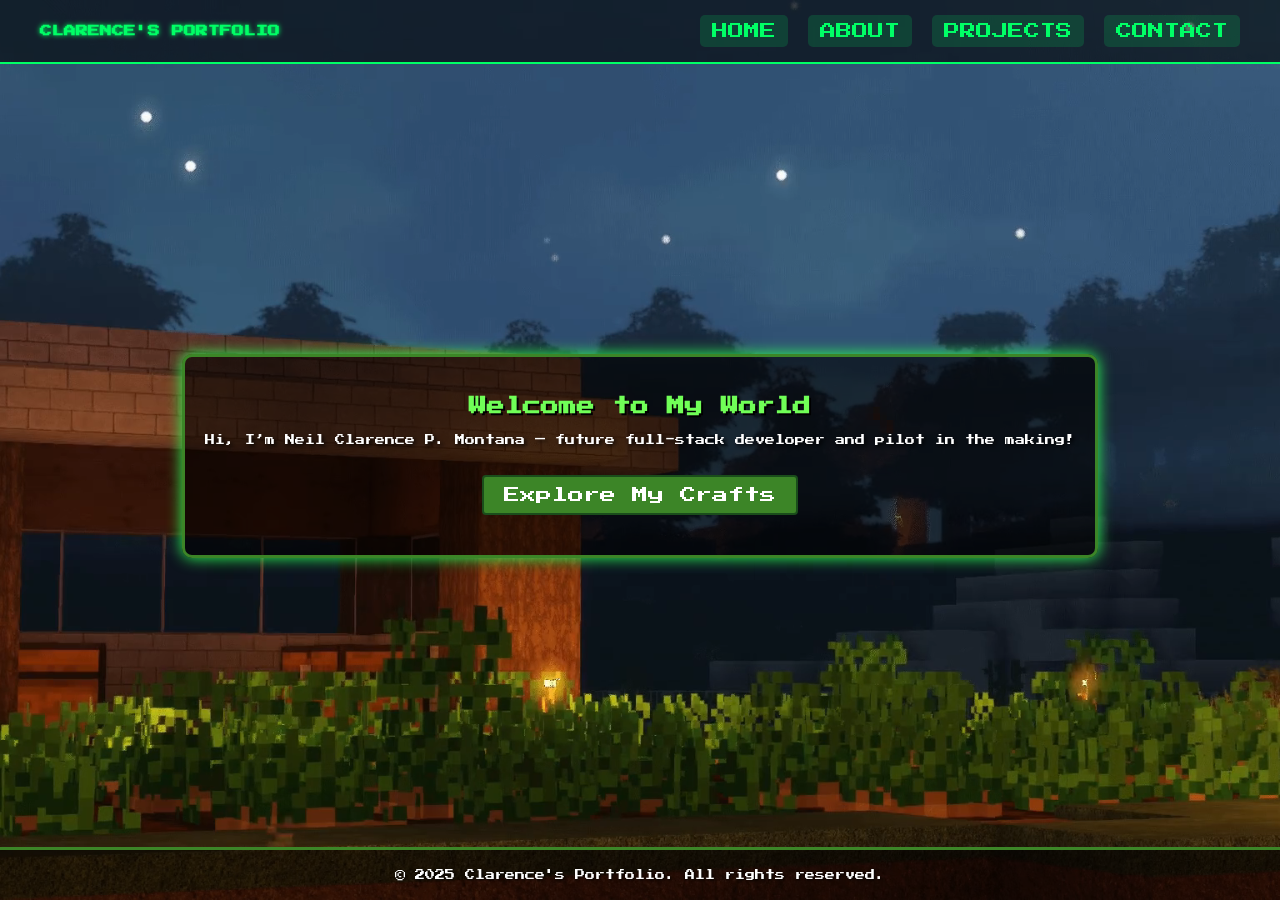
<file: index.html>
<!DOCTYPE html>
<html lang="en">
<head>
  <meta charset="UTF-8">
  <meta name="viewport" content="width=device-width, initial-scale=1.0">
  <title>Clarence's Portfolio</title>
  <link rel="stylesheet" href="style.css">
  <link href="https://fonts.googleapis.com/css2?family=Press+Start+2P&display=swap" rel="stylesheet">
</head>
<body class="minecraft-bg">

  <video autoplay muted loop id="bg-video">
    <source src="mc.mp4" type="video/mp4">
    Your browser does not support HTML5 video.
  </video>

<header>
  <h1 class="logo">CLARENCE'S PORTFOLIO</h1>

  <nav id="nav-links">
    <a href="index.html">HOME</a>
    <a href="about.html">ABOUT</a>
    <a href="projects.html">PROJECTS</a>
    <a href="contact.html">CONTACT</a>
  </nav>

  <div class="hamburger" id="hamburger">
    <span></span>
    <span></span>
    <span></span>
  </div>
</header>

  <section class="hero">
    <div class="overlay">
      <h2>Welcome to My World</h2>
      <p>Hi, I’m Neil Clarence P. Montana — future full-stack developer and pilot in the making!</p>
      <a href="projects.html" class="btn">Explore My Crafts</a>
    </div>
  </section>

  <footer>
    <p>&copy; 2025 Clarence's Portfolio. All rights reserved.</p>
  </footer>

  <script>
  const hamburger = document.getElementById('hamburger');
  const navLinks = document.getElementById('nav-links');

  hamburger.addEventListener('click', () => {
    hamburger.classList.toggle('active');
    navLinks.classList.toggle('active');
  });
</script>


</body>
</html>
</file>
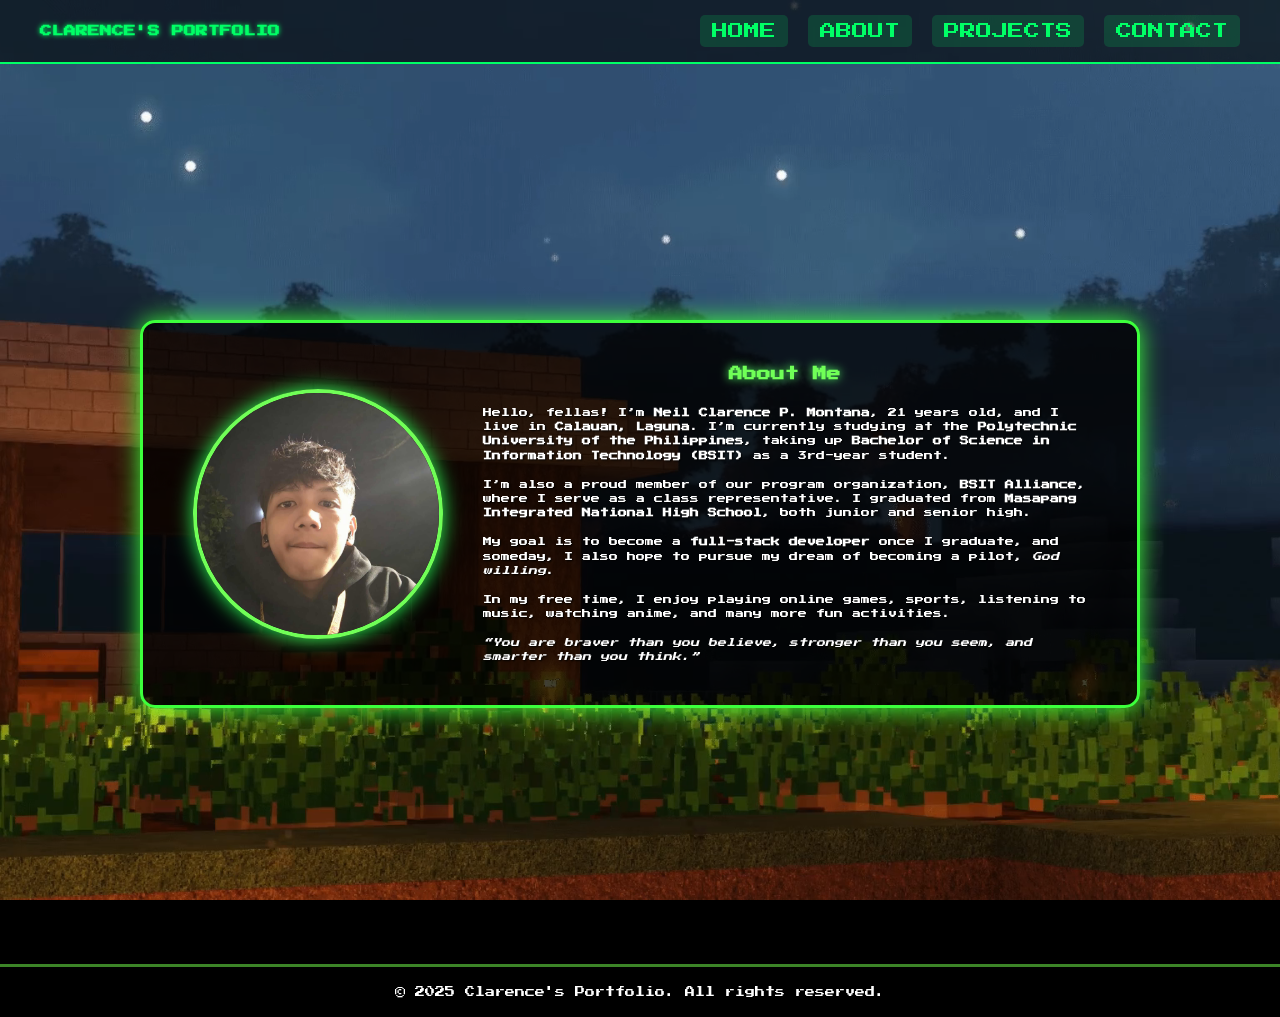
<file: about.html>
<!DOCTYPE html>
<html lang="en">
<head>
  <meta charset="UTF-8">
  <meta name="viewport" content="width=device-width, initial-scale=1.0">
  <title>About Me | Clarence's Portfolio</title>
  <link rel="stylesheet" href="style.css">
  <link href="https://fonts.googleapis.com/css2?family=Press+Start+2P&display=swap" rel="stylesheet">
</head>
<body>
  <video autoplay muted loop id="bg-video">
    <source src="mc.mp4" type="video/mp4">
    Your browser does not support HTML5 video.
  </video>

  <header>
    <h1 class="logo">CLARENCE'S PORTFOLIO</h1>
    <nav id="nav-links">
      <a href="index.html">HOME</a>
      <a href="about.html">ABOUT</a>
      <a href="projects.html">PROJECTS</a>
      <a href="contact.html">CONTACT</a>
    </nav>
    <div class="hamburger" id="hamburger">
      <span></span>
      <span></span>
      <span></span>
    </div>
  </header>

<section class="about-section">
  <div class="about-container">
    <div class="about-image">
      <img src="me.jpeg" alt="Clarence Profile Picture">
    </div>
    <div class="about-text">
      <h2>About Me</h2>
      <p>Hello, fellas! I’m <strong>Neil Clarence P. Montana</strong>, 21 years old, and I live in <strong>Calauan, Laguna</strong>. I’m currently studying at the <strong>Polytechnic University of the Philippines</strong>, taking up <strong>Bachelor of Science in Information Technology (BSIT)</strong> as a 3rd-year student.
      <br><br>
      I’m also a proud member of our program organization, <strong>BSIT Alliance</strong>, where I serve as a class representative. I graduated from <strong>Masapang Integrated National High School</strong>, both junior and senior high.
      <br><br>
      My goal is to become a <strong>full-stack developer</strong> once I graduate, and someday, I also hope to pursue my dream of becoming a pilot, <em>God willing</em>.
      <br><br>
      In my free time, I enjoy playing online games, sports, listening to music, watching anime, and many more fun activities.
      <br><br>
      <em>“You are braver than you believe, stronger than you seem, and smarter than you think.”</em></p>
    </div>
  </div>
</section>

  <footer>
    <p>&copy; 2025 Clarence's Portfolio. All rights reserved.</p>
  </footer>

  <script>
    const hamburger = document.getElementById('hamburger');
    const navLinks = document.getElementById('nav-links');
    hamburger.addEventListener('click', () => {
      hamburger.classList.toggle('active');
      navLinks.classList.toggle('active');
    });
    document.querySelectorAll('#nav-links a').forEach(link => {
      link.addEventListener('click', () => {
        hamburger.classList.remove('active');
        navLinks.classList.remove('active');
      });
    });
  </script>
</body>
</html>
</file>
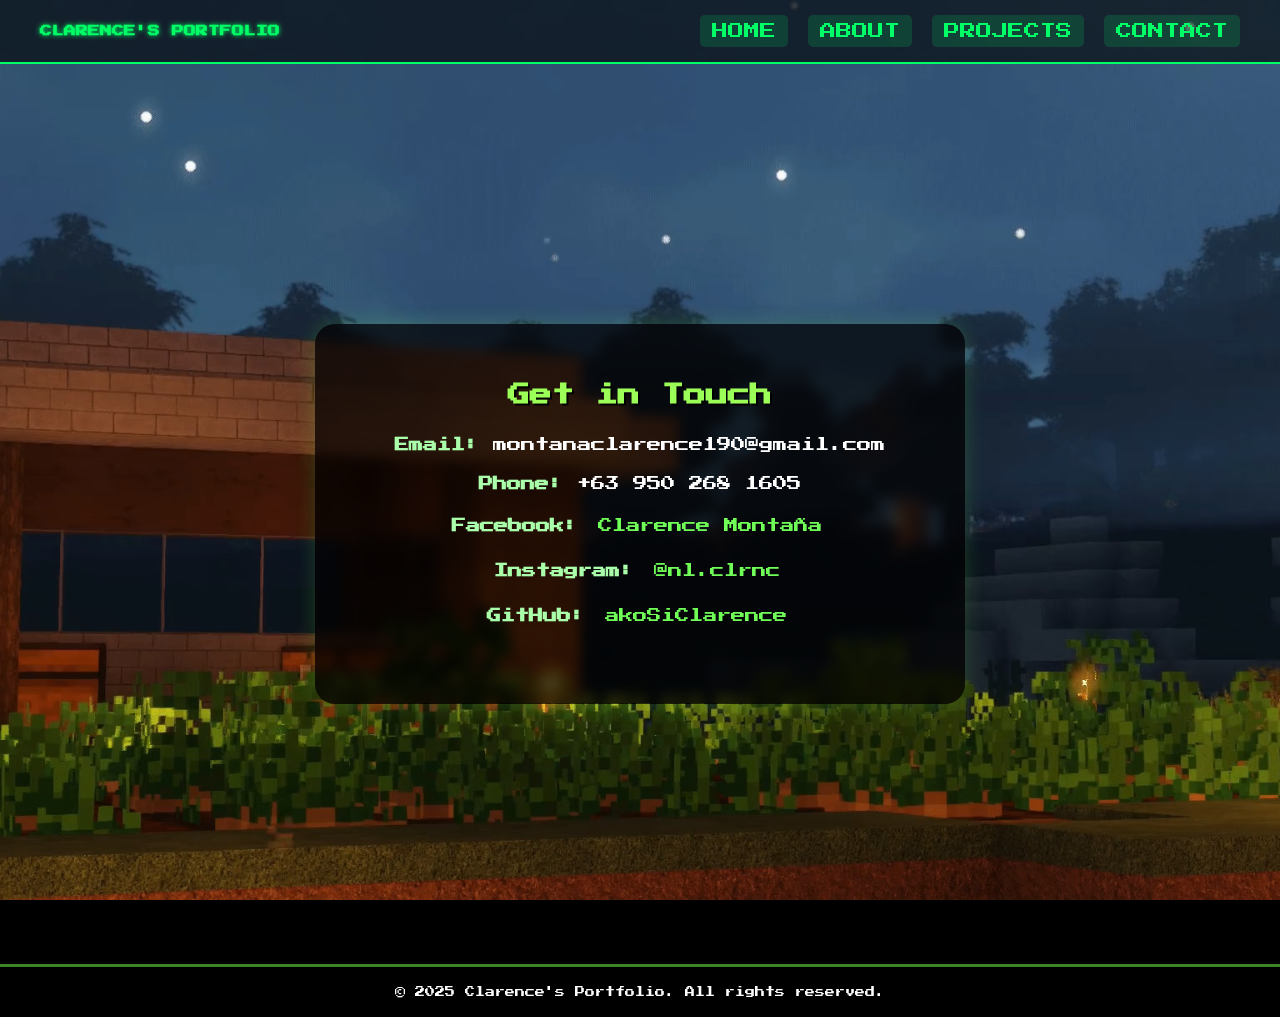
<file: contact.html>
<!DOCTYPE html>
<html lang="en">
<head>
  <meta charset="UTF-8">
  <meta name="viewport" content="width=device-width, initial-scale=1.0">
  <title>Contact | Clarence's Portfolio</title>
  <link rel="stylesheet" href="style.css">
  <link href="https://fonts.googleapis.com/css2?family=Press+Start+2P&display=swap" rel="stylesheet">
</head>
<body>
  <video autoplay muted loop id="bg-video">
    <source src="mc.mp4" type="video/mp4">
    Your browser does not support HTML5 video.
  </video>

  <header>
    <h1 class="logo">CLARENCE'S PORTFOLIO</h1>
    <nav id="nav-links">
      <a href="index.html">HOME</a>
      <a href="about.html">ABOUT</a>
      <a href="projects.html">PROJECTS</a>
      <a href="contact.html">CONTACT</a>
    </nav>
    <div class="hamburger" id="hamburger">
      <span></span>
      <span></span>
      <span></span>
    </div>
  </header>

<main>
  <section class="contact-section">
    <div class="contact-container">
      <h2>Get in Touch</h2>
      <div class="contact-info">
        <p><strong>Email:</strong> <span class="break-text">montanaclarence190@gmail.com</span></p>
        <p><strong>Phone:</strong> +63 950 268 1605</p>
        <p><strong>Facebook:</strong> <a href="https://facebook.com/Clarence Montaña" target="_blank">Clarence Montaña</a></p>
        <p><strong>Instagram:</strong> <a href="https://instagram.com/nl.clrnc" target="_blank">@nl.clrnc</a></p>
        <p><strong>GitHub:</strong> <a href="https://github.com/akoSiClarence" target="_blank">akoSiClarence</a></p>
      </div>
    </div>
  </section>
</main>

<footer>
  <p>&copy; 2025 Clarence's Portfolio. All rights reserved.</p>
</footer>

  <script>
    const hamburger = document.getElementById('hamburger');
    const navLinks = document.getElementById('nav-links');
    hamburger.addEventListener('click', () => {
      hamburger.classList.toggle('active');
      navLinks.classList.toggle('active');
    });
    document.querySelectorAll('#nav-links a').forEach(link => {
      link.addEventListener('click', () => {
        hamburger.classList.remove('active');
        navLinks.classList.remove('active');
      });
    });
  </script>
</body>
</html>
</file>
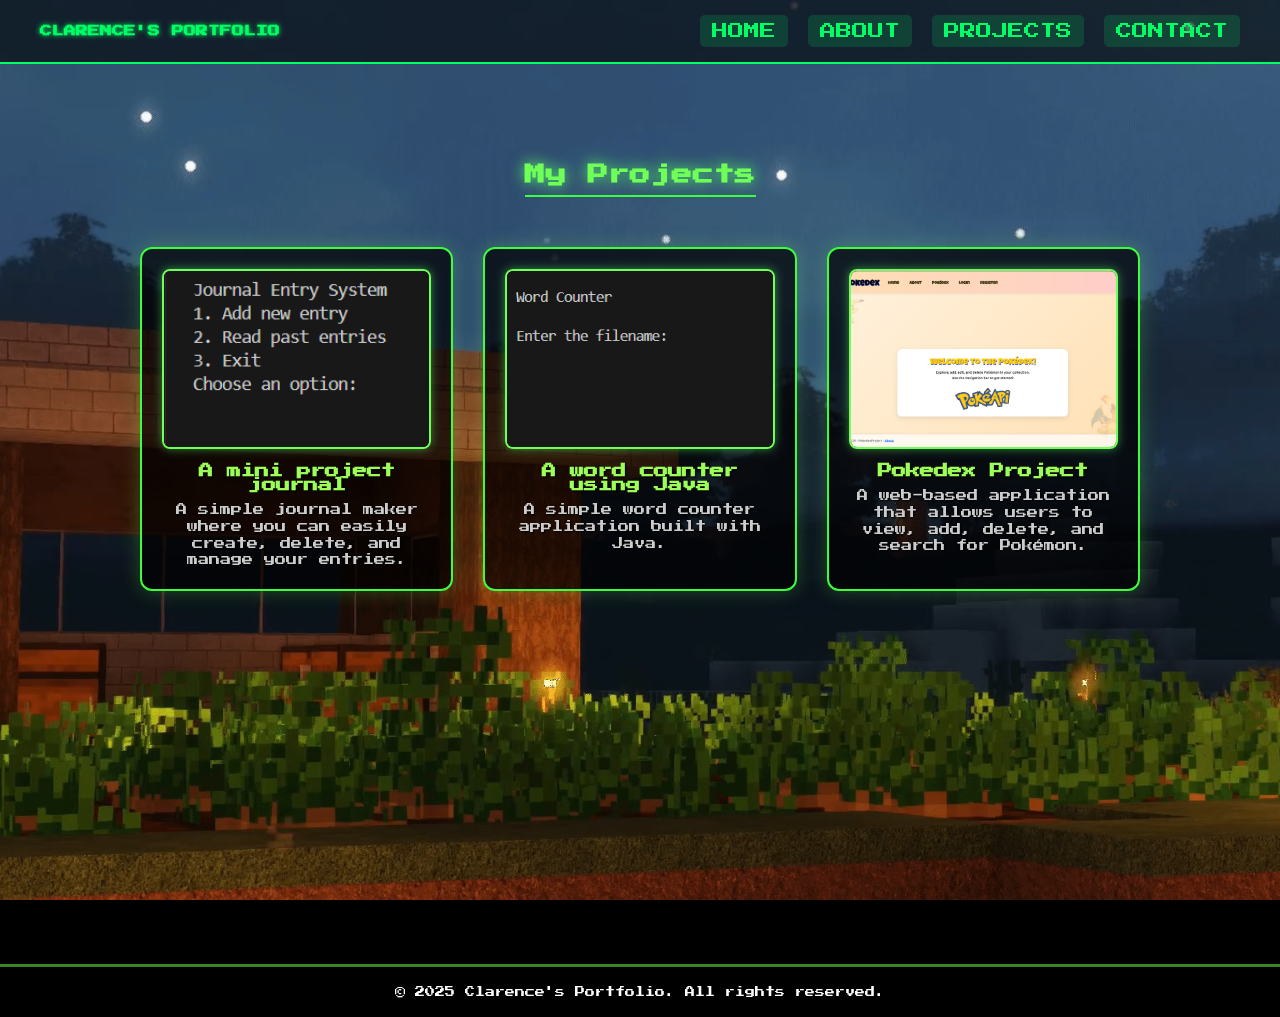
<file: projects.html>
<!DOCTYPE html>
<html lang="en">
<head>
  <meta charset="UTF-8">
  <meta name="viewport" content="width=device-width, initial-scale=1.0">
  <title>Projects | Clarence's Portfolio</title>
  <link rel="stylesheet" href="style.css">
  <link href="https://fonts.googleapis.com/css2?family=Press+Start+2P&display=swap" rel="stylesheet">
</head>
<body>
  <video autoplay muted loop id="bg-video">
    <source src="mc.mp4" type="video/mp4">
    Your browser does not support HTML5 video.
  </video>

  <header>
    <h1 class="logo">CLARENCE'S PORTFOLIO</h1>
    <nav id="nav-links">
      <a href="index.html">HOME</a>
      <a href="about.html">ABOUT</a>
      <a href="projects.html">PROJECTS</a>
      <a href="contact.html">CONTACT</a>
    </nav>
    <div class="hamburger" id="hamburger">
      <span></span>
      <span></span>
      <span></span>
    </div>
  </header>

  <main>
  <section class="projects">
    <h2>My Projects</h2>
    <div class="project-grid">
      <a href="https://drive.google.com/drive/folders/1ncIs3zq0l5yomtqs87NPCXbSVEgR9Xa_" target="_blank" class="project-card">
        <img src="Screenshot 2025-11-04 135628.png" alt="Project 1">
        <h3>A mini project journal</h3>
        <p>A simple journal maker where you can easily create, delete, and manage your entries.</p>
      </a>

      <a href="https://drive.google.com/drive/folders/1bSA4jomxeKWVXKvUYU0a2CyUsI1ANLTI" target="_blank" class="project-card">
        <img src="Screenshot 2025-11-04 140449.png" alt="Project 2">
        <h3>A word counter using Java</h3>
        <p>A simple word counter application built with Java.</p>
      </a>

      <a href="https://drive.google.com/drive/folders/15T3A8aGRe4M8xsZv_-T6XGSozXz1floq" target="_blank" class="project-card">
        <img src="Screenshot 2025-11-04 141018.png" alt="Project 3">
        <h3>Pokedex Project</h3>
        <p>A web-based application that allows users to view, add, delete, and search for Pokémon.</p>
      </a>
    </div>
  </section>
  </main>

  <footer>
    <p>&copy; 2025 Clarence's Portfolio. All rights reserved.</p>
  </footer>

  <script>
    const hamburger = document.getElementById('hamburger');
    const navLinks = document.getElementById('nav-links');
    hamburger.addEventListener('click', () => {
      hamburger.classList.toggle('active');
      navLinks.classList.toggle('active');
    });
    document.querySelectorAll('#nav-links a').forEach(link => {
      link.addEventListener('click', () => {
        hamburger.classList.remove('active');
        navLinks.classList.remove('active');
      });
    });
  </script>
</body>
</html>
</file>
<file: style.css>
/* ===== Global Reset ===== */
* {
  margin: 0;
  padding: 0;
  box-sizing: border-box;
}

/* ===== Font and Background ===== */
body {
  font-family: 'Press Start 2P', cursive;
  color: #fff;
  text-align: center;
  overflow-x: hidden;
  background: #000;
}

html, body {
  height: 100%;
  display: flex;
  flex-direction: column;
}

#bg-video {
  position: fixed;
  top: 0;
  left: 0;
  width: 100%;
  height: 100%;
  object-fit: cover;
  z-index: -1;
}

/* ===== HEADER ===== */
header {
  display: flex;
  justify-content: space-between;
  align-items: center;
  padding: 15px 40px;
  background: rgba(0, 0, 0, 0.6);
  border-bottom: 2px solid #00ff66;
  position: relative;
  z-index: 100;
}

/* ===== LOGO ===== */
.logo {
  font-family: 'Press Start 2P', cursive;
  color: #00ff66;
  font-size: 12px;
  text-shadow: 0 0 5px #00ff66;
}

/* ===== NAVIGATION ===== */
#nav-links {
  display: flex;
  gap: 20px;
  transition: all 0.3s ease;
  z-index: 99;
}

#nav-links a {
  color: #00ff66;
  text-decoration: none;
  background: rgba(0, 255, 100, 0.15);
  padding: 8px 12px;
  border-radius: 5px;
  transition: background 0.3s, transform 0.3s;
}

#nav-links a:hover {
  background: rgba(0, 255, 100, 0.3);
  transform: translateY(-2px);
}

/* ===== HAMBURGER MENU ===== */
.hamburger {
  display: none;
  flex-direction: column;
  cursor: pointer;
  gap: 5px;
  z-index: 101;
}

.hamburger span {
  width: 25px;
  height: 3px;
  background: #00ff66;
  border-radius: 2px;
  transition: 0.3s;
}

/* ===== HERO SECTION ===== */
.hero {
  flex: 1;
  display: flex;
  justify-content: center;
  align-items: center;
  flex-direction: column;
}

.overlay {
  background: rgba(0, 0, 0, 0.6);
  padding: 40px 20px;
  border: 3px solid #3c8527;
  border-radius: 10px;
  box-shadow: 0 0 15px #2cff57;
}

.hero h2 {
  font-size: 18px;
  color: #70ff57;
  margin-bottom: 20px;
  text-shadow: 2px 2px #000;
}

.hero p {
  font-size: 10px;
  color: #fff;
  margin-bottom: 30px;
  text-shadow: 2px 2px 4px #000;
}

/* ===== Button ===== */
.btn {
  display: inline-block;
  text-decoration: none;
  color: #fff;
  background-color: #3c8527;
  padding: 10px 20px;
  border: 2px solid #1a4d1b;
  border-radius: 4px;
  transition: 0.2s;
}

.btn:hover {
  background-color: #70c23d;
  box-shadow: 0 0 10px #57ff6c;
  transform: translateY(-2px);
}

/* ===== Footer ===== */
footer {
  background: rgba(0, 0, 0, 0.6);
  padding: 20px;
  font-size: 10px;
  border-top: 3px solid #3c8527;
  text-shadow: 1px 1px 3px #000;
  width: 100%;
  margin-top: auto;
  flex-shrink: 0;  
}


footer .heart {
  color: red;
  animation: beat 1s infinite;
}

@keyframes beat {
  0%, 100% { transform: scale(1); }
  50% { transform: scale(1.2); }
}

/* ===== ABOUT SECTION ===== */
.about-section {
  position: relative;
  z-index: 2;
  display: flex;
  justify-content: center;
  align-items: center;
  min-height: 100vh;
  padding: 60px 20px;
}

.about-container {
  display: flex;
  align-items: center;
  justify-content: center;
  gap: 40px;
  background: rgba(0, 0, 0, 0.75);
  border: 3px solid #3cff3c;
  border-radius: 15px;
  box-shadow: 0 0 25px #3cff3c;
  padding: 40px 50px;
  max-width: 1000px;
  width: 90%;
  text-align: left;
  transition: all 0.3s ease-in-out;
}

.about-container:hover {
  box-shadow: 0 0 40px #70ff70;
  transform: scale(1.02);
}

.about-image img {
  width: 250px;
  height: 250px;
  object-fit: cover;
  border-radius: 50%;
  border: 4px solid #70ff57;
  box-shadow: 0 0 20px #2cff57;
}

.about-text {
  flex: 1;
  color: #fff;
  line-height: 1.6;
  font-size: 9px;
  text-shadow: 1px 1px 2px #000;
}

.about-text h2 {
  color: #70ff57;
  text-align: center;
  margin-bottom: 20px;
  text-shadow: 0 0 10px #57ff6c;
  font-size: 14px;
}

/* ===== CONTACT SECTION ===== */
.contact-section {
  display: flex;
  justify-content: center;
  align-items: center;
  min-height: 100vh;
  color: white;
  text-align: center;
  padding: 140px 20px;
  position: relative;
  z-index: 1;
}

.contact-container {
  max-width: 650px;
  background: rgba(0, 0, 0, 0.7);
  padding: 60px 50px;
  border-radius: 20px;
  box-shadow: 0 0 20px rgba(112, 255, 87, 0.2);
  backdrop-filter: blur(6px);
}

.contact-container h2 {
  color: #9cff57;
  font-size: 1.4rem;
  margin-bottom: 20px;
  text-shadow: 2px 2px #000;
}

.contact-container p {
  font-size: 0.9rem;
  margin-bottom: 10px;
}

.contact-info {
  margin-top: 25px;
  line-height: 2;
  font-size: 0.9rem;
}

.contact-info strong {
  color: #aaffaa;
}

.contact-info a {
  color: #70ff57;
  text-decoration: none;
  transition: all 0.3s ease;
  padding: 3px 6px;
  border-radius: 6px;
  word-break: break-word;
  overflow-wrap: anywhere;
  display: inline-block;
  max-width: 100%;
  white-space: normal;
}

.contact-info a:hover {
  color: #000;
  background-color: #70ff57;
  box-shadow: 0 0 10px #70ff57, 0 0 20px #70ff57;
  text-shadow: 0 0 5px #000;
}

/* Fix long email text wrapping on contact page */
.contact-info p,
.contact-info a {
  word-break: break-all;
  overflow-wrap: anywhere;
  white-space: normal;
  display: inline-block;
  max-width: 100%;
  text-align: center;
}

/* ===== PROJECTS PAGE ===== */
.projects {
  position: relative;
  z-index: 2;
  min-height: 100vh;
  padding: 100px 20px 60px;
  display: flex;
  flex-direction: column;
  align-items: center;
  text-align: center;
  color: #fff;
  flex-grow: 1;
  padding-bottom: 140px;
}

.projects h2 {
  font-size: 1.3rem;
  color: #70ff57;
  margin-bottom: 50px;
  text-shadow: 0 0 15px #57ff6c;
  border-bottom: 2px solid #3cff3c;
  padding-bottom: 10px;
}

.project-grid {
  display: grid;
  grid-template-columns: repeat(auto-fit, minmax(280px, 1fr));
  gap: 30px;
  width: 90%;
  max-width: 1000px;
}

.project-card {
  display: flex;
  flex-direction: column;
  align-items: center;
  background: rgba(0, 0, 0, 0.7);
  border: 2px solid #3cff3c;
  border-radius: 12px;
  box-shadow: 0 0 20px rgba(112, 255, 87, 0.25);
  text-decoration: none;
  color: #fff;
  padding: 20px;
  transition: all 0.3s ease;
}

.project-card:hover {
  transform: translateY(-5px);
  box-shadow: 0 0 25px #70ff57, 0 0 40px #70ff57;
}

.project-card img {
  width: 100%;
  height: 180px;
  object-fit: cover;
  border-radius: 8px;
  border: 2px solid #70ff57;
  margin-bottom: 15px;
  box-shadow: 0 0 10px rgba(87, 255, 108, 0.5);
}

.project-card h3 {
  color: #9cff57;
  font-size: 0.9rem;
  margin-bottom: 10px;
  text-shadow: 1px 1px 2px #000;
}

.project-card p {
  color: #ccc;
  font-size: 0.7rem;
  line-height: 1.5;
  text-shadow: 1px 1px 2px #000;
}

/* ===== RESPONSIVE DESIGN ===== */
@media (max-width: 900px) {
  .about-container {
    flex-direction: column;
    text-align: center;
    padding: 30px;
  }

  .about-image img {
    width: 180px;
    height: 180px;
  }

  .about-text {
    font-size: 8px;
  }
}

@media (max-width: 768px) {
  /* Hide normal nav */
  #nav-links {
    display: none;
    flex-direction: column;
    position: absolute;
    top: 70px;
    right: 30px;
    background: rgba(0, 0, 0, 0.95);
    border: 2px solid #00ff66;
    border-radius: 10px;
    padding: 20px;
  }

  #nav-links.active {
    display: flex;
  }

  .hamburger {
    display: flex;
  }

  .hamburger.active span:nth-child(1) {
    transform: rotate(45deg) translate(5px, 5px);
  }

  .hamburger.active span:nth-child(2) {
    opacity: 0;
  }

  .hamburger.active span:nth-child(3) {
    transform: rotate(-45deg) translate(5px, -5px);
  }

  .projects {
    padding: 80px 15px;
  }

  .project-card img {
    height: 150px;
  }

  .project-card h3 {
    font-size: 0.8rem;
  }

  .project-card p {
    font-size: 0.65rem;
  }

  .contact-container {
    width: 90%;
    padding: 40px 25px;
  }
}

/* === Mobile Fixes for Contact & Projects Footer === */
@media (max-width: 768px) {
  /* Prevent long email links from overflowing */
  .contact-info a {
    word-break: break-all;
    overflow-wrap: anywhere;
    display: inline-block;
    font-size: 0.8rem;
    line-height: 1.6;
    max-width: 100%;
    text-align: center;
  }

  /* Ensure project content isn't blocked by footer */
  .projects {
    min-height: calc(100vh - 160px); /* Leaves space for footer */
    padding-bottom: 120px;
  }

  /* Keep footer below everything */
  footer {
    position: relative;
    bottom: 0;
    left: 0;
    width: 100%;
    margin-top: 40px;
  }
}
</file>
